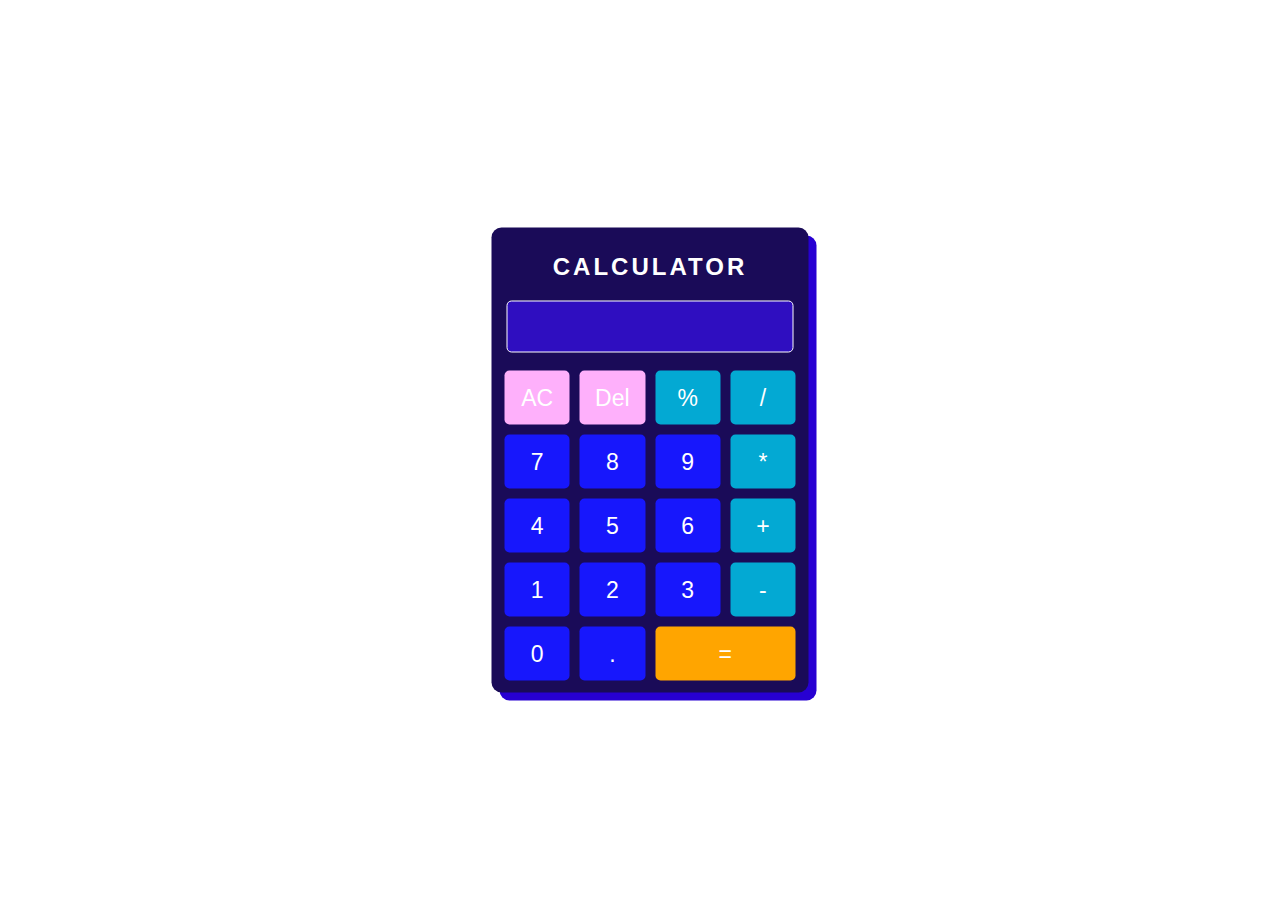
<file: Calculator/index.html>
<!DOCTYPE html>
<html lang="en">

<head>
    <meta charset="UTF-8">
    <meta name="viewport" content="width=device-width, initial-scale=1.0">
    <link rel="stylesheet" href="./style.css">
    <link rel="icon" href="./calculator-logo.png">
    <title>Calculator</title>
</head>

<body>
    <div class="calculator">
        <h2>CALCULATOR</h2>
        <input type="text" id="input">
        <div class="btns">
            <span class="keys" id="ac" onclick="clr()">AC</span>
            <span class="keys" id="del" onclick="del()">Del</span>
            <span class="keys" id="percent" onclick="attach(this.innerText)">%</span>
            <span class="keys" id="divide" onclick="attach(this.innerText)">/</span>
            <span class="keys" id="num7" onclick="attach(this.innerText)">7</span>
            <span class="keys" id="num8" onclick="attach(this.innerText)">8</span>
            <span class="keys" id="num9" onclick="attach(this.innerText)">9</span>
            <span class="keys" id="multiple" onclick="attach(this.innerText)">*</span>
            <span class="keys" id="num4" onclick="attach(this.innerText)">4</span>
            <span class="keys" id="num5" onclick="attach(this.innerText)">5</span>
            <span class="keys" id="num6" onclick="attach(this.innerText)">6</span>
            <span class="keys" id="add" onclick="attach(this.innerText)">+</span>
            <span class="keys" id="num1" onclick="attach(this.innerText)">1</span>
            <span class="keys" id="num2" onclick="attach(this.innerText)">2</span>
            <span class="keys" id="num3" onclick="attach(this.innerText)">3</span>
            <span class="keys" id="minus" onclick="attach(this.innerText)">-</span>
            <span class="keys" id="num0" onclick="attach(this.innerText)">0</span>
            <span class="keys" id="dot" onclick="attach(this.innerText)">.</span>
            <span class="keys" id="equal" onclick="manipulate()">=</span>
        </div>
    </div>
    <script src="./calculate.js"></script>
</body>

</html>
</file>
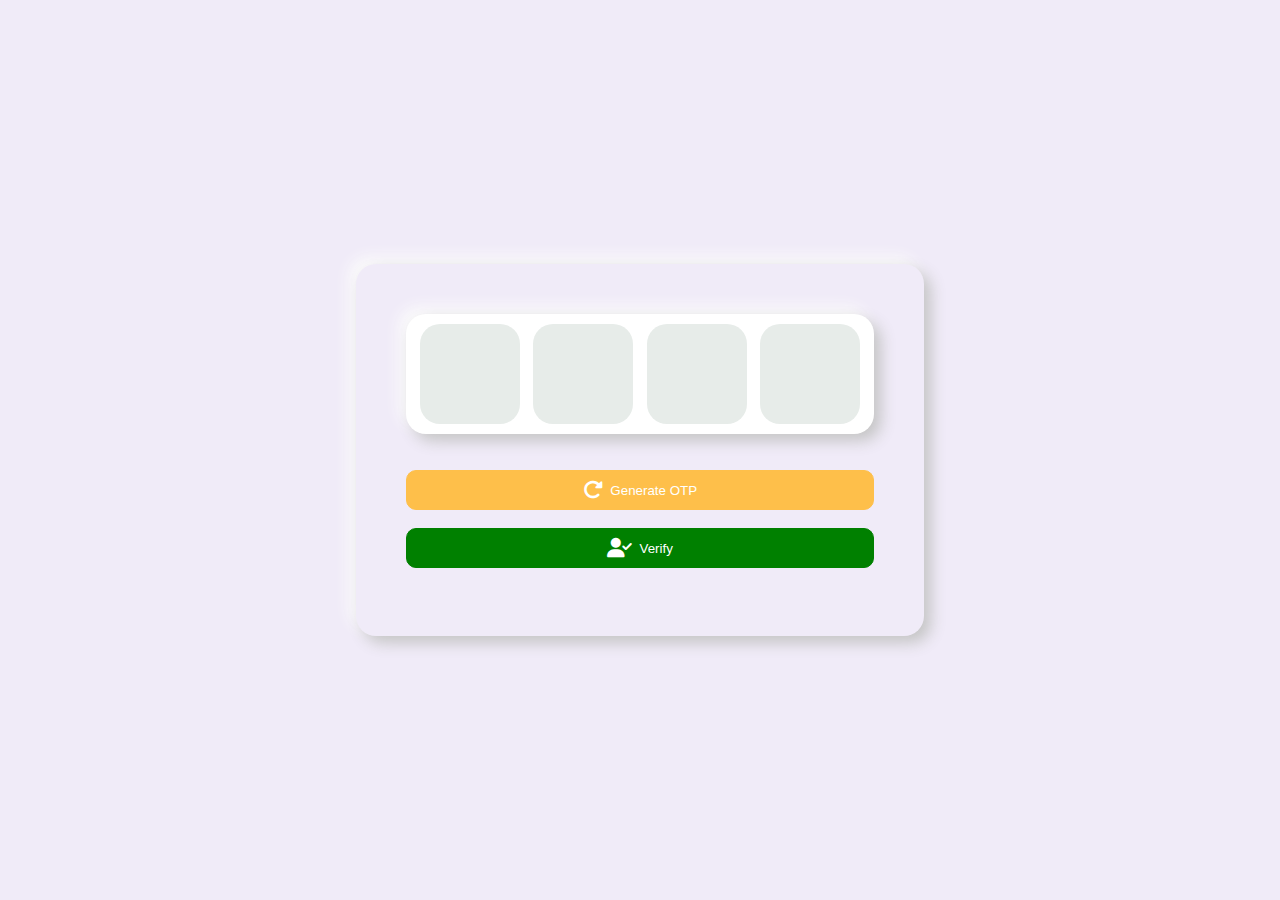
<file: OTP_Generator/index.html>
<!DOCTYPE html>
<html lang="en">

<head>
    <meta charset="UTF-8">
    <meta name="viewport" content="width=device-width, initial-scale=1.0">
    <link rel="stylesheet" href="./style.css">
    <link rel="stylesheet" href="https://cdnjs.cloudflare.com/ajax/libs/font-awesome/6.4.2/css/all.min.css">
    <link rel="websit icon" href="./logo.png">
    <title>OTP Generator</title>
</head>

<body>
    <div class="container">
        <div class="card" contenteditable="true">
            <span id="digit1"></span>
            <span id="digit2"></span>
            <span id="digit3"></span>
            <span id="digit4"></span>
        </div>
        <br><br>
        <button id="generate" onclick="generate()"> <i class="fa-solid fa-rotate-right fa-xl"></i>&nbsp; Generate
            OTP</button><br>
        <button id="verify" onclick="verify()"><i class="fa-solid fa-user-check fa-xl"></i>&nbsp; Verify</button>
        <br>
        <div id="result"></div>
    </div>
    <script src="./otp.js"></script>
</body>

</html>
</file>
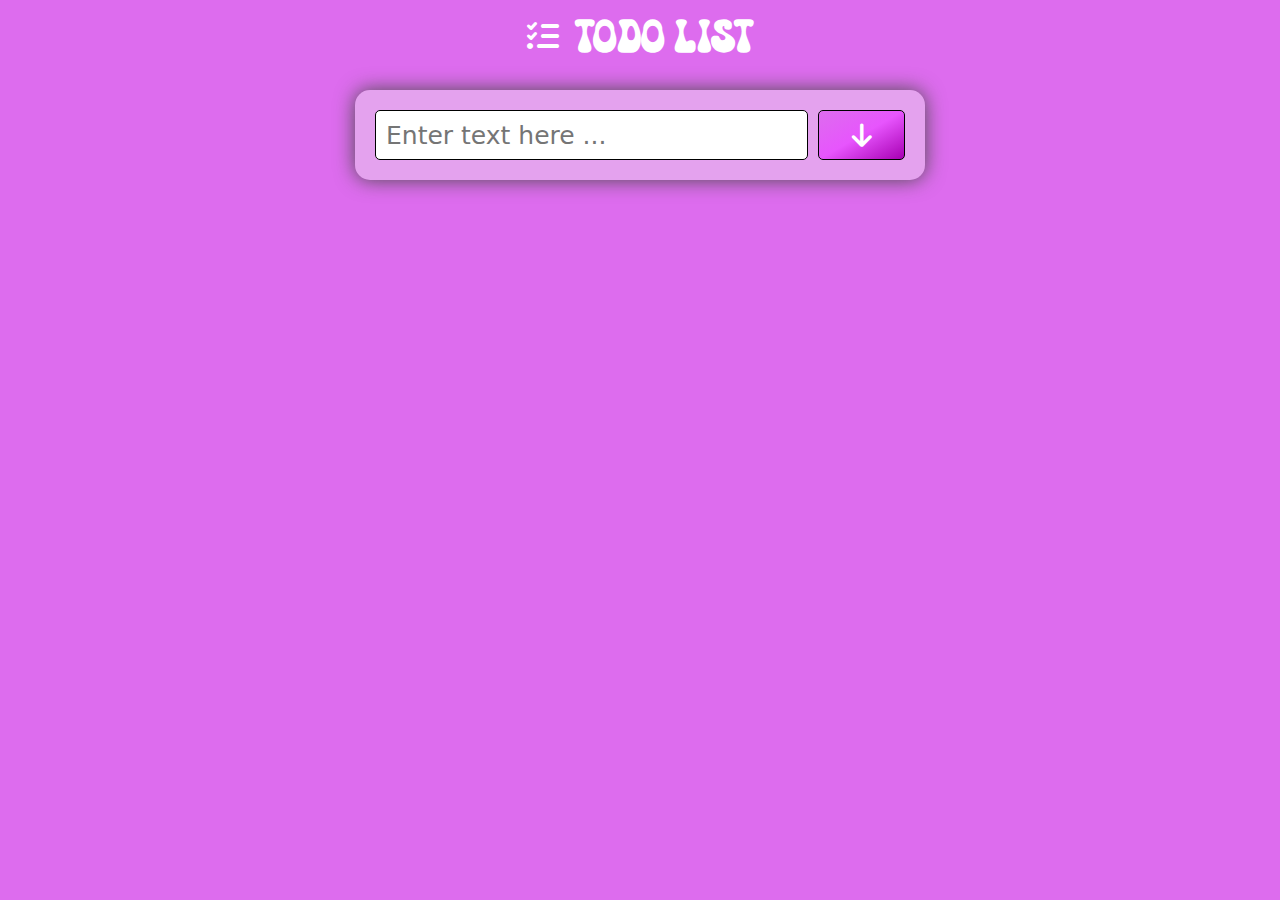
<file: TODO/todo.html>
<!DOCTYPE html>
<html lang="en">
<head>
    <meta charset="UTF-8">
    <meta name="viewport" content="width=device-width, initial-scale=1.0">
    <link rel="stylesheet" href="./todo.css">
    <link rel="stylesheet" href="https://cdnjs.cloudflare.com/ajax/libs/font-awesome/6.4.2/css/all.min.css">
    <link rel="stylesheet" href="https://www.dafont.com/retro-cool.font?text=todo">
    <link rel="website icon" href="./Icon.png" type="png">
    <title>TODO List</title>
</head>
<body>
    <span><i style="transform: translateY(-10px);" class="fa-solid fa-list-check fa-2xl">&nbsp;&nbsp;</i><h1>TODO LIST</h1></span><br>
    <div class="main">
        <div id="inp">
            <input type="text" id="txt" placeholder="Enter text here ...">
            <button id="arrow" onclick="submit()"><i class="fa-solid fa-arrow-down fa-2xl"></i></button>
        </div>
    </div>
    <script src="./todo.js"></script>
</body>
</html>
</file>
<file: Calculator/style.css>
* {
    margin: 10px;
    padding: 10px;
    font-family:poppins, sans-serif;
}

body{
    background: url('https://png.pngtree.com/thumb_back/fh260/background/20210311/pngtree-calculator-childrens-day-toy-background-image_582237.jpg') center fixed;
    background-size: cover;
    background-blend-mode:color-burn;
}

.calculator {
    position: absolute;
    left: 50%;
    top: 50%;
    transform: translate(-50%, -50%);
    border-radius: 10px;
    padding: 5px;
    /* width: 350px; */
    user-select: none;
    height: 455px;
    box-shadow: 8px 8px  rgb(39, 0, 210);
    background-color: rgb(26, 11, 88);
}

h2{
    text-align: center;
    color: #ffffff;
    letter-spacing: 3px;
}

#input {
    display: block;
    height: 30px;
    writing-mode: horizontal-bt;
    border: .5px solid white;
    border-radius: 5px;
    text-align: right;
    background-color: rgb(47, 14, 192);
    /* rgb(14, 0, 74); */
    font-size: 20px;
    color: #ffffff;
}

.btns {
    display: grid;
    grid-template-columns: repeat(4, 1fr);
    gap: 10px;
    height: 310px;
    margin: 0;
    padding: 8px;
    /* background-color: yellow; */
}

#equal {
    grid-column: 3/5;
    background-color: orange;
}

:is(#ac, #del) {
    background-color: rgb(254, 176, 251);
}

:is(#percent, #divide, #multiple, #add, #minus) {
    background-color: rgb(3, 169, 211);
}

.keys {
    display: grid;
    place-content: center;
    margin: 0px;
    color: #ffffff;
    cursor: pointer;
    font-size: 23px;
    font-family: poppins, sans-serif;
    background-color: rgb(23, 23, 252);
    border-radius: 5px;
    text-align: center;
    transition: all .03s;
}

.keys:hover {
    opacity: 0.8;
}

.keys:active {
    transition: all .03s;
    border-radius: 100px;
    scale: .8;
}
</file>
<file: OTP_Generator/style.css>
body{
    background-color: #F0EBF8;
    /* background-color: rgb(204, 181, 244); */
}
.container {
    position: absolute;
    left: 50%;
    top: 50%;
    transform: translate(-50%, -50%);
    box-shadow: 7px 7px 15px #c5c5c5,
        -7px -7px 15px #fbfbfb;
        border-radius: 20px;
    padding: 50px;
}

.card {
    border-radius: 20px;
    /* width: 105%; */
    width: 35vw;
    height: 100px;
    padding: 10px;
    background: #ffffff;
    box-shadow: 7px 7px 15px #c5c5c5,
        -7px -7px 15px #fbfbfb;
    display: flex;
    justify-content: space-evenly;
    gap: 10px;
    overflow: hidden;
}

span {
    background-color: #e7ece9;
    border-radius: 20px;
    width: 100px;
    height: 100%;
    padding: 20px;
    display: flex;
    justify-content: center;
    align-items: center;
    font-size: 70px;
    font-family: poppins, sans-serif;
    box-sizing: border-box;
}


button {
    display: block;
    width: 100%;
    height: 40px;
    border-radius: 10px;
    color: #ffffff;
}

#generate {
    border: 1px solid rgb(254, 191, 74);
    background-color: rgb(254, 191, 74);
    transition: all 0.5s;
}

#generate:hover {
    border: 1px solid rgba(254, 191, 74, 0.5);
    background-color: rgba(254, 191, 74, 0.8);
    cursor: pointer;
    scale: 1.02;
    transition: all 0.5s;
}

#generate:hover>i {
    transform: rotateZ(360deg);
    transition: all 0.5s;
}

#verify {
    border: 1px solid green;
    background-color: green;
    transition: all 0.5s;
}

#verify:hover {
    border: 1px solid rgba(0, 128, 0, 0.8);
    cursor: pointer;
    background-color: rgba(0, 128, 0, 0.8);
    scale: 1.02;
    transition: all 0.5s;
}

#verify:hover>i {
    transform: rotateY(360deg);
    transition: all 0.5s;
}

#popOTP {
    position: absolute;
    right: -400px;
    top: 10px;
    height: 50px;
    text-align: center;
    background-color: #2CBA00;
    font-family: Verdana, Geneva, Tahoma, sans-serif;
    font-style: oblique;
    padding: 20px;
    color: #ffffff;
    border-radius: 15px;
    /* animation: in 1s forwards; */
    transition: all .5s ease-in;
    /* animation: colorChange 5s forwards; */
    /* animation: out 1s forwards; */
}

#pop {
    display: flex;
    justify-content: center;
    padding: 30px;
    background: #ffffff;
    box-shadow: 7px 7px 15px #c5c5c5,
        -7px -7px 15px #fbfbfb;
    border-radius: 10px;
    width: 450px;
    font-family: poppins, sans-serif;
    font-weight: bold;
    font-size: x-large;
    transition: all .5s ease-in;
}

#pop>i {
    transform: translateY(13px);
}

@keyframes in {
    0% {
        transform: translateX(400px);
        transition: all .5s;
    }

    25% {
        transform: translateX(-410px);
        transition: all .5s;
    }

    50% {
        transform: translateX(-430px);
        transition: all .5s;
    }

    75%,
    100% {
        transform: translateX(-410px);
        transition: all 100s;
    }
}

@keyframes colorChange {
    0% {
        background-color: #2CBA00;
        transition: all .5s;
    }

    25% {
        background-color: #87d303;
        transition: all .5s;
    }

    50% {
        background-color: #c7bd03;
        transition: all .5s;
    }

    75% {
        background-color: #FFA700;
        transition: all .5s;
    }

    100% {
        background-color: #FF0000;
        transition: all .5s;
    }
}

@keyframes out {
    0% {
        transform: translateX(-410px);
        transition: all .5s;
    }

    25% {
        transform: translateX(-430px);
        transition: all .5s;

    }

    50% {
        transform: translateX(-410px);
        transition: all .5s;

    }

    75%,
    100% {
        transform: translateX(400px);
        transition: all .5s;
    }
}
</file>
<file: TODO/todo.css>
@font-face {
    font-family: 'Retro';
    src: url('./RetroCool-Regular.ttf');
}

body {
    display: grid;
    place-items: center;
    background-color: rgb(221, 108, 238);
}

span {
    color: #fff;
}

h1 {
    display: inline;
    font-family: 'Retro';
    font-size: 45px;
    letter-spacing: .5px;
}

#txt {
    transition: letter-spacing .5s;
}

#txt:hover {
    letter-spacing: .5px;
    transition: letter-spacing .5s;
}

.main {
    padding: 10px;
    width: 550px;
    height: auto;
    border-radius: 15px;
    background-color: rgb(228, 162, 238);
    box-shadow: 0 0 20px rgb(77, 77, 77);
    overflow-y: auto;
    overflow-x: hidden;
}


.init {
    margin: 0 7px 10px 7px;
    margin-top: 15px;
    height: 25px;
    padding: 10px;
    border-radius: 5px;
    box-shadow: 0 5px 10px rgb(229, 112, 247);
    background-color: aliceblue;
    font-family: system-ui, -apple-system, BlinkMacSystemFont, 'Segoe UI', Roboto, Oxygen, Ubuntu, Cantarell, 'Open Sans', 'Helvetica Neue', sans-serif;
    opacity: 1;
    animation: drop .5s;
}

.init::first-letter {
    text-transform: capitalize;
}

.final {
    animation: leave 1s ease-out forwards;
}

.term {
    animation: term 1s forwards;
}

@keyframes term {
    from {
        transform: translateX(-10px);
        background-color: rgb(2, 180, 2);
        color: white;
        transition: all 1s;
    }

    to {
        transform: translateX(550px);
        background-color: rgb(2, 180, 2);
        opacity: 0;
        transition: all .5s;
    }
}

@keyframes leave {
    from {
        transform: translateX(10px);
        color: white;
        background-color: red;
        transition: all 1s;
    }

    to {
        transform: translateX(-550px);
        background-color: red;
        opacity: 0;
        transition: all .1s;
    }
}

@keyframes drop {
    from {
        transform: translateY(-10%);
        opacity: 0;
    }

    to {
        opacity: 1;
    }
}

:is(#inp, input) {
    border: .2px solid black;
    border-radius: 5px;
    padding-left: 10px;
    font-size: 25px;
    font-family: system-ui, -apple-system, BlinkMacSystemFont, 'Segoe UI', Roboto, Oxygen, Ubuntu, Cantarell, 'Open Sans', 'Helvetica Neue', sans-serif;
}

#inp {
    display: grid;
    grid-template-columns: 2.5fr .5fr;
    gap: 10px;
    border: 0 transparent;
    height: 50px;
    padding: 10px;
}

button {
    border: .2px solid black;
    border-radius: 5px;
    overflow: hidden;
    background-image: linear-gradient(-30deg, rgb(167, 0, 179), rgb(231, 85, 253), rgb(221, 108, 238));
    transition: 1s;
}

button>i {
    width: 70px;
    height: 20px;
    color: #fff;
    /* background-color: red; */
    transition: .2s;
    transform: translateY(6px);
}

button:hover>i {
    scale: 1.2;
    transition: all 0.2s;
    cursor: pointer;
}

button:hover {
    background-image: linear-gradient(-45deg, rgb(167, 0, 179), rgb(231, 85, 253), rgb(221, 108, 238));
    cursor: pointer;
    transition: all 1s;
}


p>i {
    visibility: hidden;
    color: rgb(133, 131, 131);
    float: right;
    transform: translateY(3px);
    /* background-color: red; */
}

p>i:nth-child(even):hover {
    color: rgb(2, 180, 2);
    cursor: pointer;
}

p>i:nth-child(odd):hover {
    color: red;
    cursor: pointer;
}

p:hover>i {
    visibility: visible;
}

p>i:nth-child(odd):hover,
p>i:nth-child(even):hover {
    scale: 1.1;
    transition: .2s;
}
</file>
